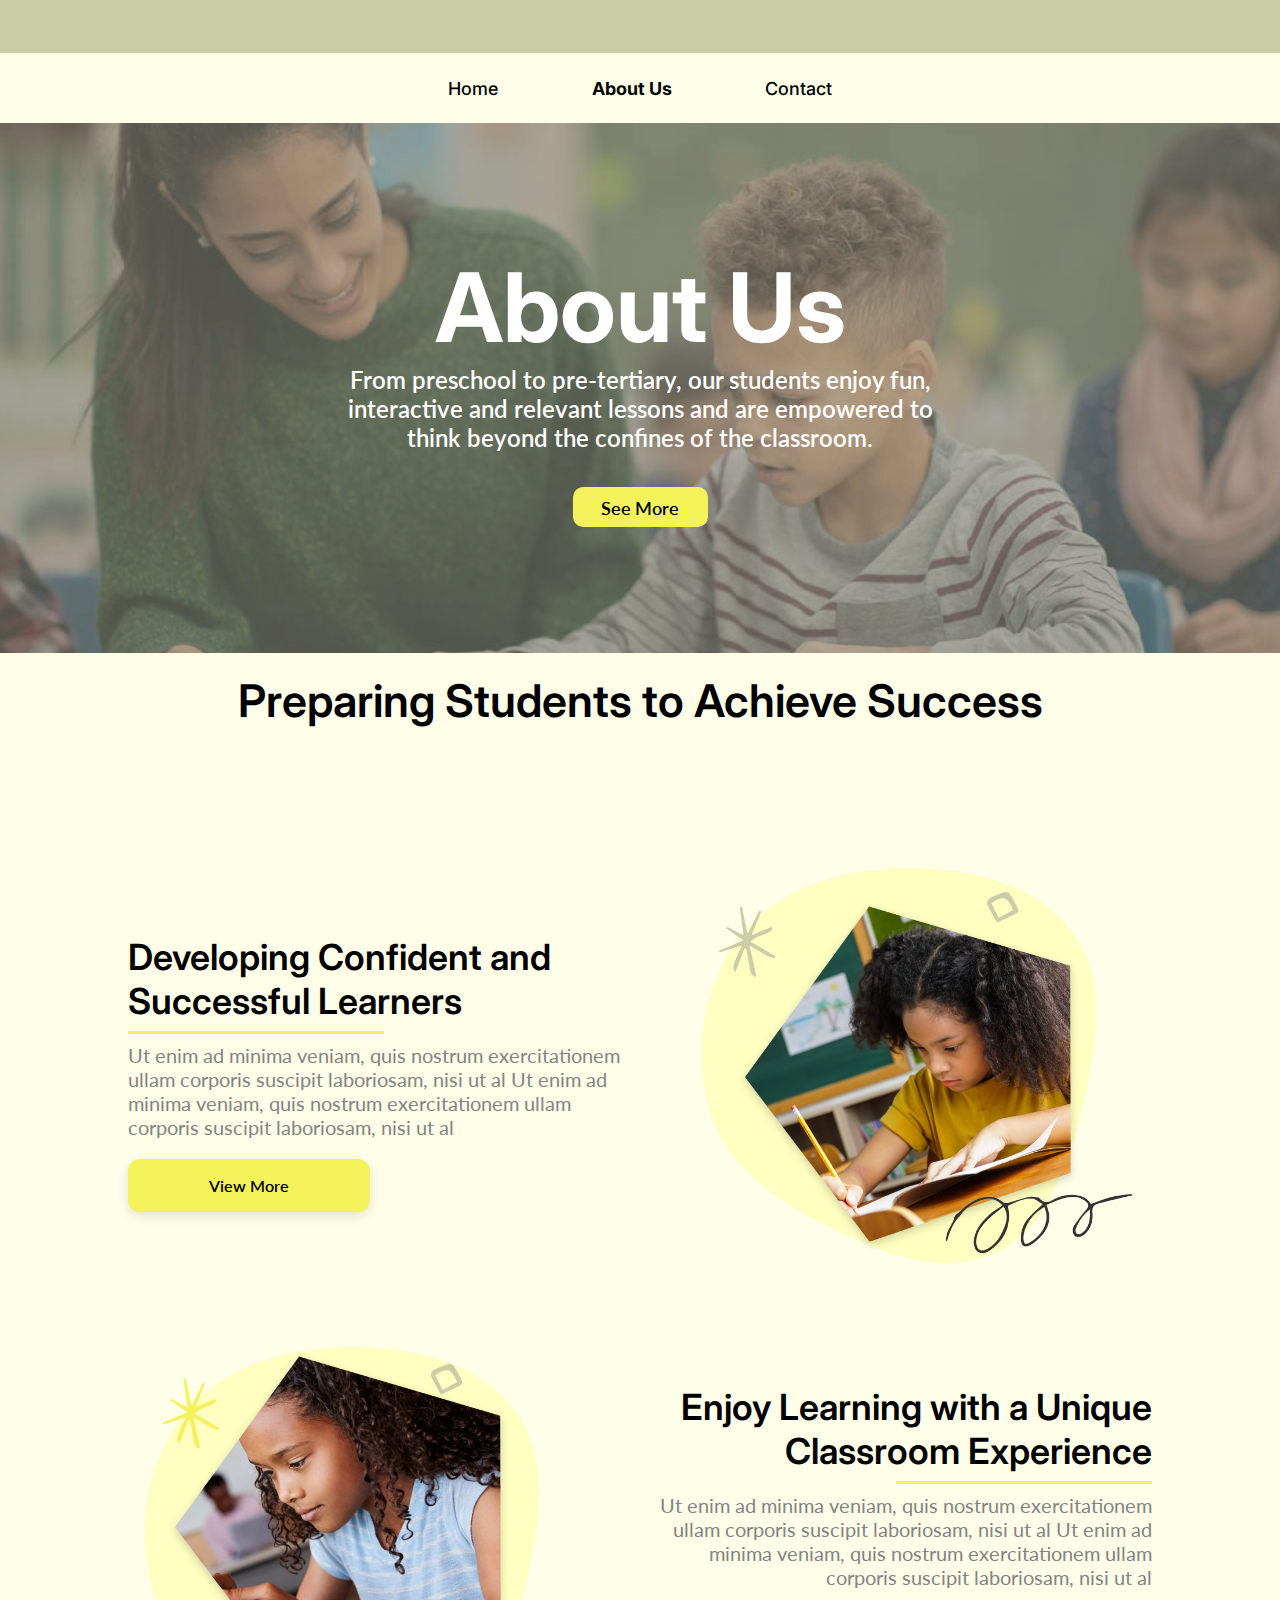
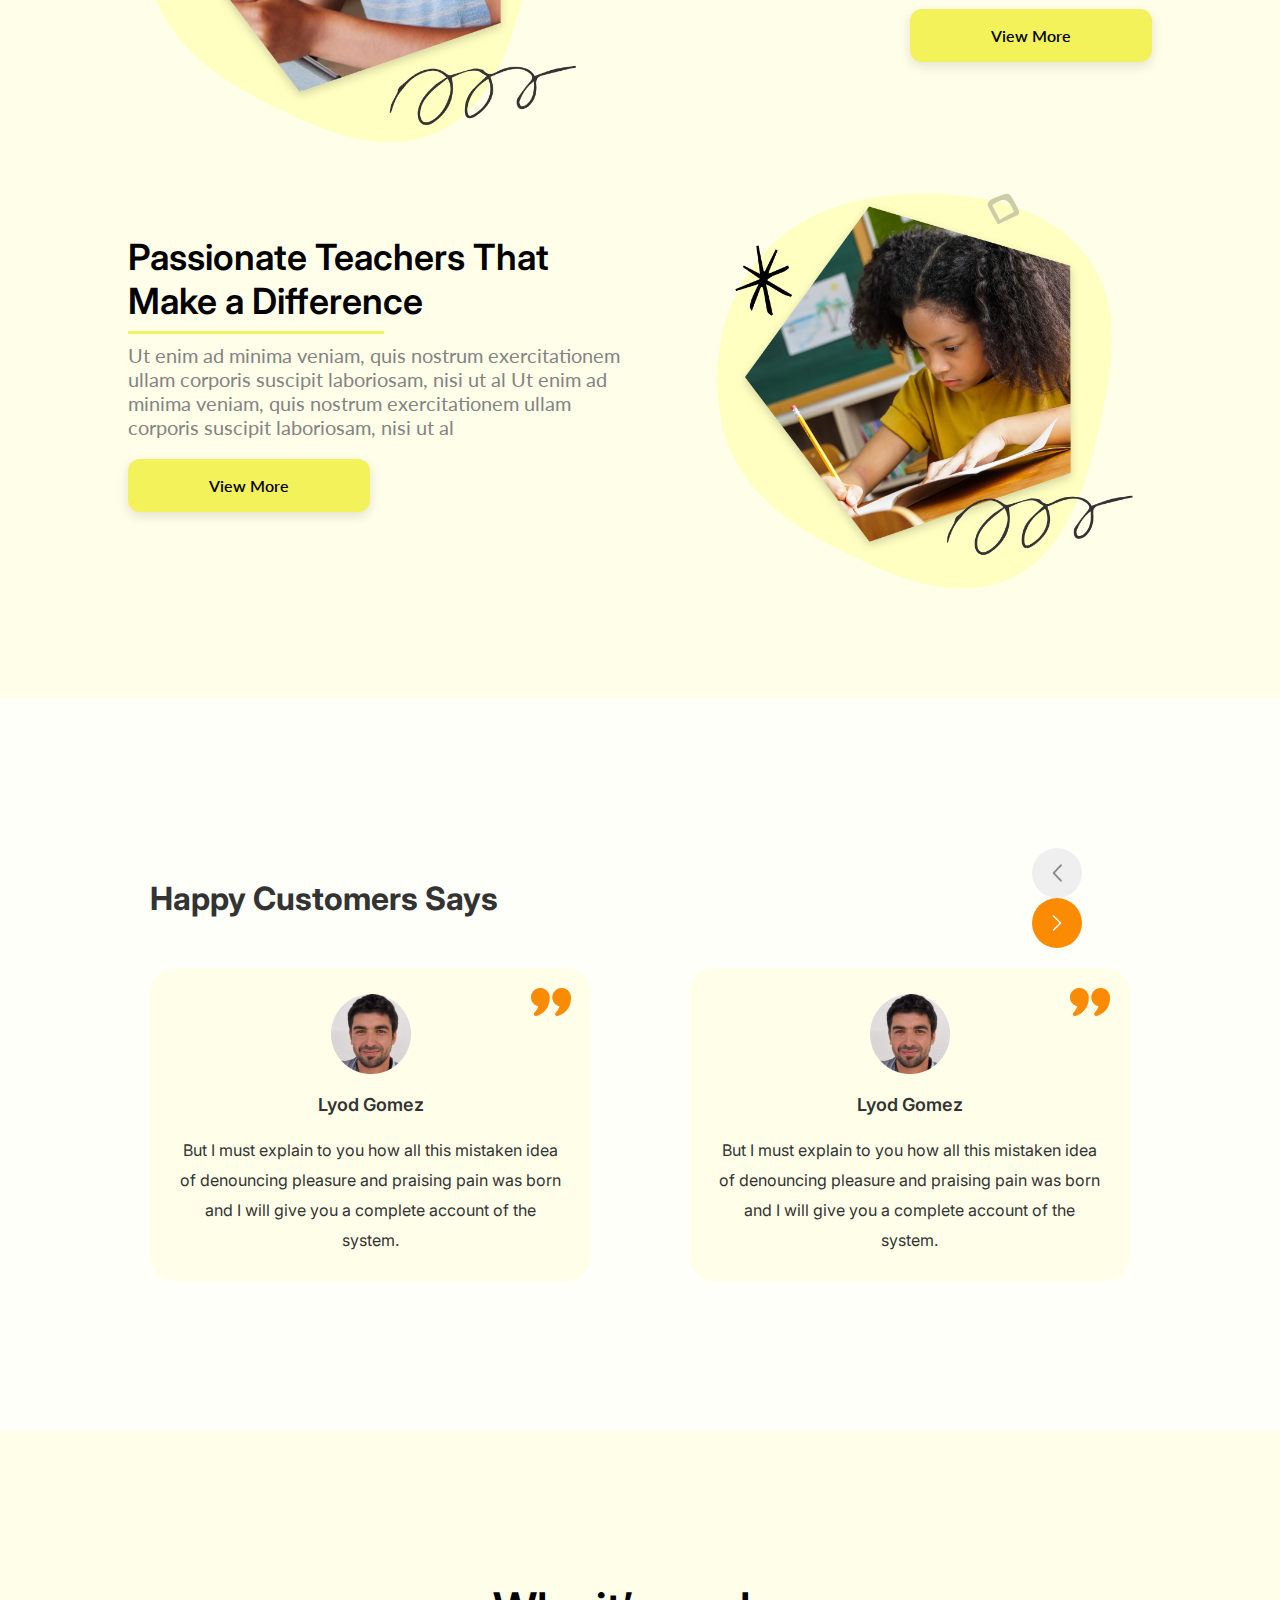
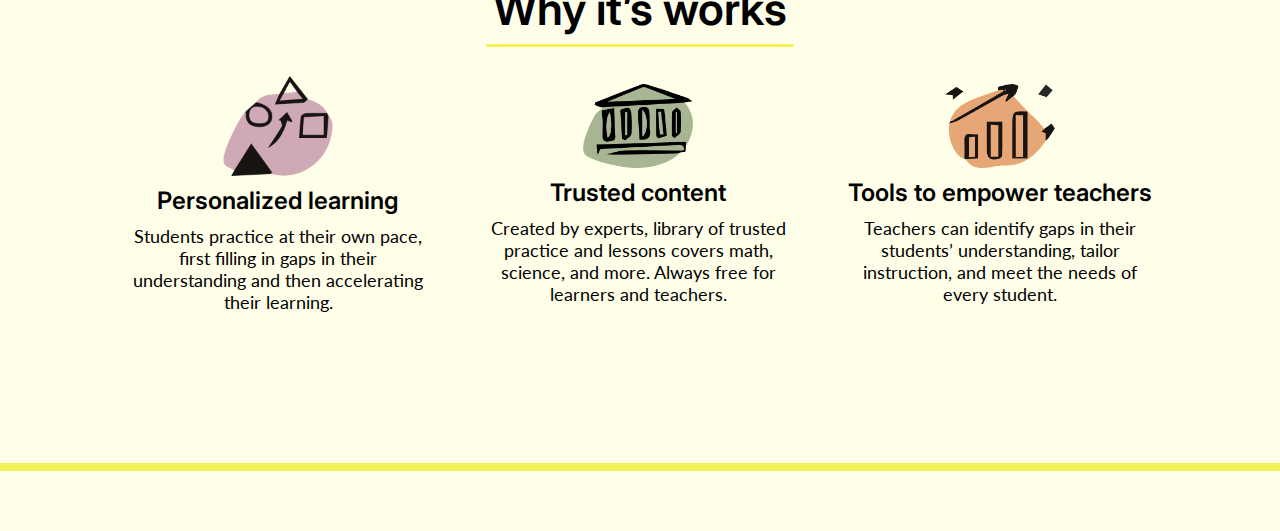
<file: index.html>
<!DOCTYPE html>
<html lang="en">
  <head>
    <meta charset="UTF-8" />
    <meta name="viewport" content="width=device-width, initial-scale=1.0" />
    <title>About Us</title>
    <link rel="stylesheet" href="./base.css" />
    <link rel="stylesheet" href="./about.css" />
  </head>
  <body>
    
    <header>
      <div class="header-top"></div>
      <nav class="flex">
        <ul class="flex">
          <li><a href="#">Home</a></li>
          <li><a href="/index.html" class="active">About Us</a></li>
          <li><a href="/contact.html">Contact</a></li>
        </ul>
      </nav>
    </header>

    
    
    <section id="section-01" class="flex">
      <h2>About Us</h2>
      <p>
        From preschool to pre-tertiary, our students enjoy fun, interactive and
        relevant lessons and are empowered to think beyond the confines of the
        classroom.
      </p>
      <button>See More</button>
    </section>

    
    <section id="section-02">
      <h2>Preparing Students to Achieve Success</h2>
      
      <div id="content-01" class="content flex">
        <div class="left-content">
          <h3>Developing Confident and Successful Learners</h3>
          <p>
            Ut enim ad minima veniam, quis nostrum exercitationem ullam corporis
            suscipit laboriosam, nisi ut al Ut enim ad minima veniam, quis
            nostrum exercitationem ullam corporis suscipit laboriosam, nisi ut
            al
          </p>

          <button><a href="#">View More</a></button>
        </div>
        <div class="right-content flex">
          <img src="images/image 1.png" alt="img-01" />
        </div>
      </div>

      
      <div id="content-02" class="content flex">
        <div class="left-content">
          <h3>Enjoy Learning with a Unique Classroom Experience</h3>
          <p>
            Ut enim ad minima veniam, quis nostrum exercitationem ullam corporis
            suscipit laboriosam, nisi ut al Ut enim ad minima veniam, quis
            nostrum exercitationem ullam corporis suscipit laboriosam, nisi ut
            al
          </p>

          <button><a href="#">View More</a></button>
        </div>
        <div class="right-content flex">
          <img src="images/image 2.png" alt="img-01" />
        </div>
      </div>

      
      <div id="content-03" class="content flex">
        <div class="left-content">
          <h3>Passionate Teachers That Make a Difference</h3>
          <p>
            Ut enim ad minima veniam, quis nostrum exercitationem ullam corporis
            suscipit laboriosam, nisi ut al Ut enim ad minima veniam, quis
            nostrum exercitationem ullam corporis suscipit laboriosam, nisi ut
            al
          </p>

          <button><a href="#">View More</a></button>
        </div>
        <div class="right-content flex">
          <img src="images/image 3.png" alt="img-03" />
        </div>
      </div>
    </section>

    
    <section id="section-03">
      
      <div id="top-content" class="flex">
        <h3>Happy Customers Says</h3>
        <div id="arrows" class="flex">
          <span id="arrow-left-dark" class="flex">
            <img src="images/arrow-left-dark.png" alt="arrow-left-dark" />
          </span>

          <span id="arrow-right-white" class="flex">
            <img src="images/arrow-right-white.png" alt="arrow-right-white" />
          </span>
        </div>
      </div>

      
      <div id="bottom-content" class="flex">
        
        <div class="reviews">
          <img class="comma" src="images/comma.png" alt="comma" />
          
          <div class="user-details flex">
            <img class="user-img" src="images/face.png" alt="" />
            <p class="user-name">Lyod Gomez</p>
          </div>

          
          <p class="user-review">
            But I must explain to you how all this mistaken idea of denouncing
            pleasure and praising pain was born and I will give you a complete
            account of the system.
          </p>
        </div>

        <div class="reviews">
          <img class="comma" src="images/comma.png" alt="comma" />
          
          <div class="user-details flex">
            <img class="user-img" src="images/face.png" alt="" />
            <p class="user-name">Lyod Gomez</p>
          </div>

          
          <p class="user-review">
            But I must explain to you how all this mistaken idea of denouncing
            pleasure and praising pain was born and I will give you a complete
            account of the system.
          </p>
        </div>
      </div>
    </section>

    <section id="section-04">
      <h2>Why it’s works</h2>

      
      <div class="content-container flex">
        <div class="content flex">
          <img src="images/icon1.png" alt="icon1" />
          <h4>Personalized learning</h4>
          <p>
            Students practice at their own pace, first filling in gaps in their
            understanding and then accelerating their learning.
          </p>
        </div>
        <div class="content flex">
          <img src="images/icon2.png" alt="icon2" />
          <h4>Trusted content</h4>
          <p>
            Created by experts, library of trusted practice and lessons covers
            math, science, and more. Always free for learners and teachers.
          </p>
        </div>
        <div class="content flex">
          <img src="images/icon3.png" alt="icon3" />
          <h4>Tools to empower teachers</h4>
          <p>
            Teachers can identify gaps in their students’ understanding, tailor
            instruction, and meet the needs of every student.
          </p>
        </div>
      </div>
    </section>

    <footer></footer>
  </body>
</html>
</file>
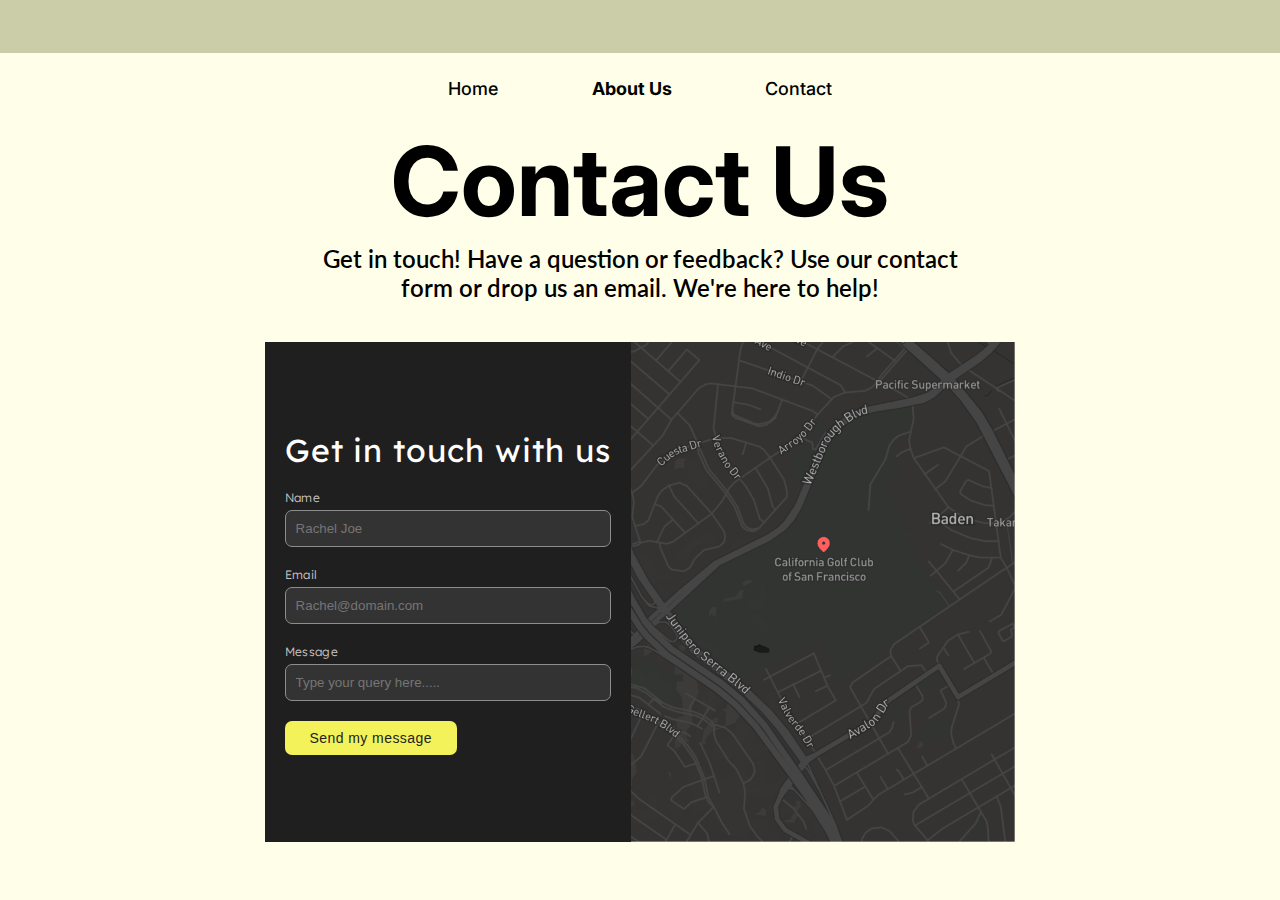
<file: contact.html>
<!DOCTYPE html>
<html lang="en">
  <head>
    <meta charset="UTF-8" />
    <meta name="viewport" content="width=device-width, initial-scale=1.0" />
    <title>Contact</title>
    <link rel="stylesheet" href="./base.css" />
    <link rel="stylesheet" href="./contact.css" />
  </head>
  <body>
    <header>
      <div class="header-top"></div>
      <nav class="flex">
        <ul class="flex">
          <li><a href="#">Home</a></li>
          <li><a href="/index.html" class="active">About Us</a></li>
          <li><a href="/contact.html">Contact</a></li>
        </ul>
      </nav>
    </header>

    
    <main>
      <h1>Contact Us</h1>
      <p>
        Get in touch! Have a question or feedback? Use our contact form or drop
        us an email. We're here to help!
      </p>

      <section id="contact" class="flex">
        <form id="contact-form" class="flex">
          <h2>Get in touch with us</h2>

          <div class="field flex">
            <label for="name">Name</label>
            <input type="text" name="name" id="name" placeholder="Rachel Joe" />
          </div>

          <div class="field flex">
            <label for="email">Email</label>
            <input
              type="text"
              name="email"
              id="email"
              placeholder="Rachel@domain.com"
            />
          </div>

          <div class="field flex">
            <label for="message">Message</label>
            <input
              type="text"
              name="message"
              id="message"
              placeholder="Type your query here....."
            />
          </div>

          <button>Send my message</button>
        </form>

        <div id="map">
          <img src="images/map.png" alt="map" />
        </div>
      </section>
    </main>
  </body>
</html>
</file>
<file: base.css>
@import url("https://fonts.googleapis.com/css2?family=Inter:wght@300;400;500;600;700&display=swap");
@import url("https://fonts.googleapis.com/css2?family=Lato:wght@300;400;700;900&display=swap");
* {
  margin: 0;
  padding: 0;
  box-sizing: border-box;
}

html {
  scroll-behavior: smooth;
}
body {
  background-color: #ffffe9;
  font-family: "Inter", sans-serif;
  overflow-x: hidden;
}

button {
  border: none;
  outline: none;
}
a {
  color: black;
  text-decoration: none;
}
li {
  list-style: none;
}

.flex {
  display: flex;
  justify-content: space-between;
  align-items: center;
  flex-wrap: wrap;
}


.header-top {
  height: 53px;
  width: 100vw;
  background-color: #cbcda9;
}


nav {
  justify-content: center !important;
  height: 70px;
  width: 30%;
  margin: auto;
}
nav ul {
  width: 100%;
}
nav ul li a {
  font-size: 18px;
  font-weight: 500;
}
nav ul li a.active {
  font-weight: 700;
}

@media only screen and (max-width: 768px) {
  nav {
    width: 80%;
  }
}
</file>
<file: about.css>
#section-01 {
  flex-direction: column;
  justify-content: center;
  width: 100vw;
  height: 530px;
  background-image: url("images/banner.png");
  background-position: center;
  background-size: cover;
  background-repeat: no-repeat;
}

#section-01 h2 {
  color: #fff;
  font-size: 96px;
  font-style: normal;
  font-weight: 700;
  line-height: normal;
}

#section-01 p {
  color: #fff;
  text-align: center;
  font-family: "Lato", sans-serif;
  font-size: 24px;
  font-style: normal;
  font-weight: 600;
  line-height: normal;
  max-width: 663px;
  padding: 0 10px;
}

#section-01 button {
  width: 135px;
  height: 40px;
  padding: 10px;
  border-radius: 10px;
  border: none;
  outline: none;
  margin-top: 35px;
  background: #f3f25b;
  cursor: pointer;
  color: #000;
  text-align: center;
  font-family: "Lato", sans-serif;
  font-size: 18px;
  font-style: normal;
  font-weight: 600;
  line-height: normal;
  transition: 0.3s;
}
#section-01 button:hover {
  background: #fcfc38;
}


#section-02 {
  width: 80%;
  margin: 0 auto;
}
#section-02 h2 {
  color: #000;
  font-size: 45px;
  font-style: normal;
  font-weight: 600;
  line-height: normal;
  margin: 20px auto;
  text-align: center;
}

#section-02 .content .left-content,
#section-02 .content .right-content {
  width: 50%;
}
#section-02 .content h3 {
  color: #000;
  position: relative;
  font-size: 36px;
  font-style: normal;
  font-weight: 600;
  line-height: normal;
}
#section-02 .content h3::after {
  content: "";

  background: #f3f25b;
  width: 50%;
  height: 3px;
  position: absolute;
  bottom: -11px;
  left: 0;
}

#section-02 .content p {
  margin-top: 20px;
  color: #848383;
  font-family: Lato;
  font-size: 20px;
  font-style: normal;
  font-weight: 400;
  line-height: normal;
}

#section-02 .content button {
  margin-top: 20px;
  border-radius: 12px;
  background: #f3f25b;
  box-shadow: 0px 4px 12px 0px rgba(0, 0, 0, 0.12);
  width: 242px;
  padding: 17px;

  font-family: Lato;
  font-size: 16px;
  font-weight: 600;
}
#section-02 .content .right-content {
  justify-content: right;
}
#section-02 .content .right-content img {
  width: 453.71px;
  height: 450px;
}
#section-02 #content-01 {
  padding-top: 100px;
}
#section-02 #content-03 {
  padding-bottom: 100px;
}
#section-02 #content-02 .left-content {
  text-align: right;
  order: 2;
}
#section-02 #content-02 h3::after {
  left: auto;
  right: 0;
}
#section-02 #content-02 .right-content {
  justify-content: left;
  order: 1;
}


#section-03 {
  width: 100%;
  background: #fffffa;
  padding: 150px;
}
#section-03 #top-content {
  width: 100%;
}
#section-03 #top-content h3 {
  color: #333;

  font-size: 32px;
  font-style: normal;
  font-weight: 700;
  line-height: normal;
}
#section-03 #top-content #arrows {
  width: 10%;
}

#section-03 #top-content #arrows span {
  background-color: #efefef;
  border-radius: 50%;
  width: 50px;
  height: 50px;
  justify-content: center;
}
#section-03 #top-content #arrows span img {
  width: 10px;
}
#section-03 #top-content #arrows #arrow-right-white {
  background-color: #fa8b02;
}

#section-03 #bottom-content {
  width: 100%;
  margin-top: 20px;
  gap: 15px;
}
#section-03 #bottom-content .reviews {
  position: relative;
  padding: 26px;
  border-radius: 24px;
  width: 45%;
  background: #ffffe9;
}
#section-03 #bottom-content .reviews .comma {
  position: absolute;
  top: 20px;
  right: 20px;
}
#section-03 #bottom-content .reviews .user-details {
  justify-content: center;
  flex-direction: column;
}
#section-03 #bottom-content .reviews .user-details .user-img {
  width: 80px;
}

#section-03 #bottom-content .reviews .user-details .user-name {
  color: #333;
  text-align: center;
  font-size: 18px;
  font-style: normal;
  font-weight: 600;
  line-height: normal;
  margin: 20px auto;
}
#section-03 #bottom-content .reviews .user-review {
  color: #333;
  text-align: center;
  font-size: 16px;
  font-style: normal;
  font-weight: 400;
  line-height: 30px;
}

/* section-04 */
#section-04 {
  padding: 150px 0;
  width: 80%;
  margin: 0 auto;
}
#section-04 h2 {
  position: relative;
  font-size: 45px;
  font-style: normal;
  font-weight: 600;
  line-height: normal;
  text-align: center;
}

#section-04 h2::after {
  content: "";
  background: #f3f25b;
  width: 30%;
  height: 3px;
  position: absolute;
  bottom: -11px;
  left: 50%;
  transform: translate(-50%, 0);
}
#section-04 .content-container {
  gap: 50px;
  flex-wrap: nowrap;
}
#section-04 .content-container .content {
  margin-top: 40px;
  justify-content: center;
  flex-direction: column;
  gap: 10px;
  text-align: center;
}
#section-04 .content-container .content img {
  width: 110px;
}
#section-04 .content-container .content h4 {
  font-size: 24px;
  font-style: normal;
  font-weight: 600;
  line-height: normal;
}
#section-04 .content-container .content p {
  font-family: Lato;
  font-size: 18px;
  font-style: normal;
  font-weight: 400;
  line-height: normal;
  max-width: 300px;
}


footer {
  width: 100%;
  margin-bottom: 60px;
  border: 4px solid #f3f25b;
}

@media only screen and (max-width: 1024px) {
  #section-01 h2 {
    font-size: 60px;
  }
  #section-01 p {
    font-size: 20px;
  }
  #section-02,
  #section-04 {
    width: 90%;
  }
  #section-02 h2 {
    font-size: 35px;
  }

  #section-02 .content h3 {
    font-size: 24px;
  }
  #section-02 .content p {
    font-size: 16px;
  }
  #section-02 .content button {
    width: 200px;
  }
  #section-02 .content .right-content img {
    width: 300px;
    height: 300px;
  }
  #section-03 {
    padding: 40px;
  }
  #section-03 #top-content #arrows {
    width: 15%;
  }
  #section-04 {
    padding: 80px 0;
  }
  #section-04 h2 {
    font-size: 34px;
  }
  #section-04 h2::after {
    width: 25%;
  }

  #section-04 .content-container .content img {
    width: 90px;
  }
  #section-04 .content-container .content h4 {
    font-size: 20px;
  }
  #section-04 .content-container .content p {
    font-size: 16px;
  }
}

@media only screen and (max-width: 768px) {
  #section-01 h2 {
    font-size: 60px;
  }
  nav {
    width: 80%;
  }
  #section-01 h2 {
    font-size: 35px;
  }
  #section-01 p,
  #section-01 button {
    font-size: 16px;
  }
  #section-02,
  #section-04 {
    width: 90%;
  }
  #section-02 h2 {
    font-size: 30px;
  }

  #section-02 .content {
    flex-direction: column;
  }
  #section-02 .content .left-content,
  #section-02 .content .right-content {
    width: 100%;
    text-align: center;
  }
  #section-02 .content .right-content {
    justify-content: center;
    margin: 20px 0;
  }
  #section-02 .content h3 {
    width: 100%;
    font-size: 22px;
  }
  #section-02 .content h3::after {
    left: 50%;
    transform: translate(-50%, 0);
  }
  #section-02 #content-02 .right-content {
    justify-content: center;
    order: 2;
  }
  #section-02 #content-02 .left-content {
    order: 1;
    text-align: center;
  }
  #section-02 .content p {
    font-size: 16px;
    width: 100%;
  }
  #section-02 .content button {
    width: 200px;
  }
  #section-02 .content .right-content img {
    width: 350px;
    height: 350px;
  }
  #section-03 {
    padding: 40px;
  }
  #section-03 #top-content h3 {
    font-size: 26px;
  }
  #section-03 #top-content #arrows {
    width: 20%;
  }
  #section-03 #top-content #arrows span {
    width: 40px;
    height: 40px;
  }

  #section-03 #bottom-content {
    justify-content: center;
    gap: 20px;
  }
  #section-03 #bottom-content .reviews {
    width: 80%;
  }
  #section-04 {
    padding: 80px 0;
  }
  #section-04 h2 {
    font-size: 30px;
  }
  #section-04 h2::after {
    width: 25%;
  }
  #section-04 .content-container {
    justify-content: center;
    flex-wrap: wrap;
  }

  #section-04 .content-container .content img {
    width: 90px;
  }
  #section-04 .content-container .content h4 {
    font-size: 20px;
  }
  #section-04 .content-container .content p {
    font-size: 16px;
    max-width: 450px;
  }
}
</file>
<file: contact.css>
@import url("https://fonts.googleapis.com/css2?family=Lexend+Deca:wght@100;200;300;400;500;600;700&display=swap");
h1 {
  color: #000;

  font-size: 96px;
  font-style: normal;
  font-weight: 700;
  line-height: normal;
  text-align: center;
}
p {
  color: #000;
  text-align: center;
  font-family: Lato;
  font-size: 24px;
  font-style: normal;
  font-weight: 600;
  line-height: normal;
  max-width: 663px;
  margin: 5px auto;
}
#contact {
  justify-content: center;
  margin-top: 40px;
  width: 100%;
  font-family: "Lexend Deca", sans-serif;
}

#contact #map {
  overflow: hidden;
  position: relative;
  max-width: 400px;
  height: 500px;
}
#contact #map img {
  position: relative;
  width: 100%;
  height: 100%;
  object-fit: cover;
}
#contact #contact-form {
  max-width: 400px;
  height: 500px;
  padding: 20px;
  justify-content: center;
  align-items: start;
  flex-wrap: nowrap;
  flex-direction: column;
  gap: 20px;
  background-color: #201f1f;
}
#contact #contact-form h2 {
  color: #fff;
  font-size: 32px;
  font-style: normal;
  font-weight: 400;
  line-height: normal;
  letter-spacing: 0.96px;
}
#contact #contact-form .field {
  width: 100%;
  justify-content: center;
  align-items: start;
  flex-wrap: nowrap;
  flex-direction: column;
  gap: 5px;
}
#contact #contact-form .field label {
  color: #ccc6c6;
  font-family: Lexend Deca;
  font-size: 12px;
  font-style: normal;
  font-weight: 300;
  line-height: normal;
  letter-spacing: 0.36px;
}
#contact #contact-form .field input {
  width: 100%;
  border: none;
  outline: none;
  padding: 10px;
  color: white;
  border-radius: 7px;
  border: 0.368px solid #8d8d8d;
  background: #343333;
}
#contact #contact-form button {
  color: #201f1f;
  font-size: 14px;
  font-style: normal;
  font-weight: 400;
  line-height: normal;
  letter-spacing: 0.42px;
  border-radius: 7px;
  background: #f3f25b;
  padding: 9px 25px;
  cursor: pointer;
  transition: 0.3s;
}
#contact #contact-form button:hover {
  background: #fcfc38;
}

@media only screen and (max-width: 1024px) {
  h1 {
    font-size: 70px;
  }
  p {
    font-weight: 500;
    padding: 0 10px;
    font-size: 20px;
  }
}
@media only screen and (max-width: 768px) {
  h1 {
    font-size: 35px;
  }
  p {
    font-size: 16px;
  }
  #contact {
    gap: 20px;
    margin-bottom: 20px;
  }
}
</file>
